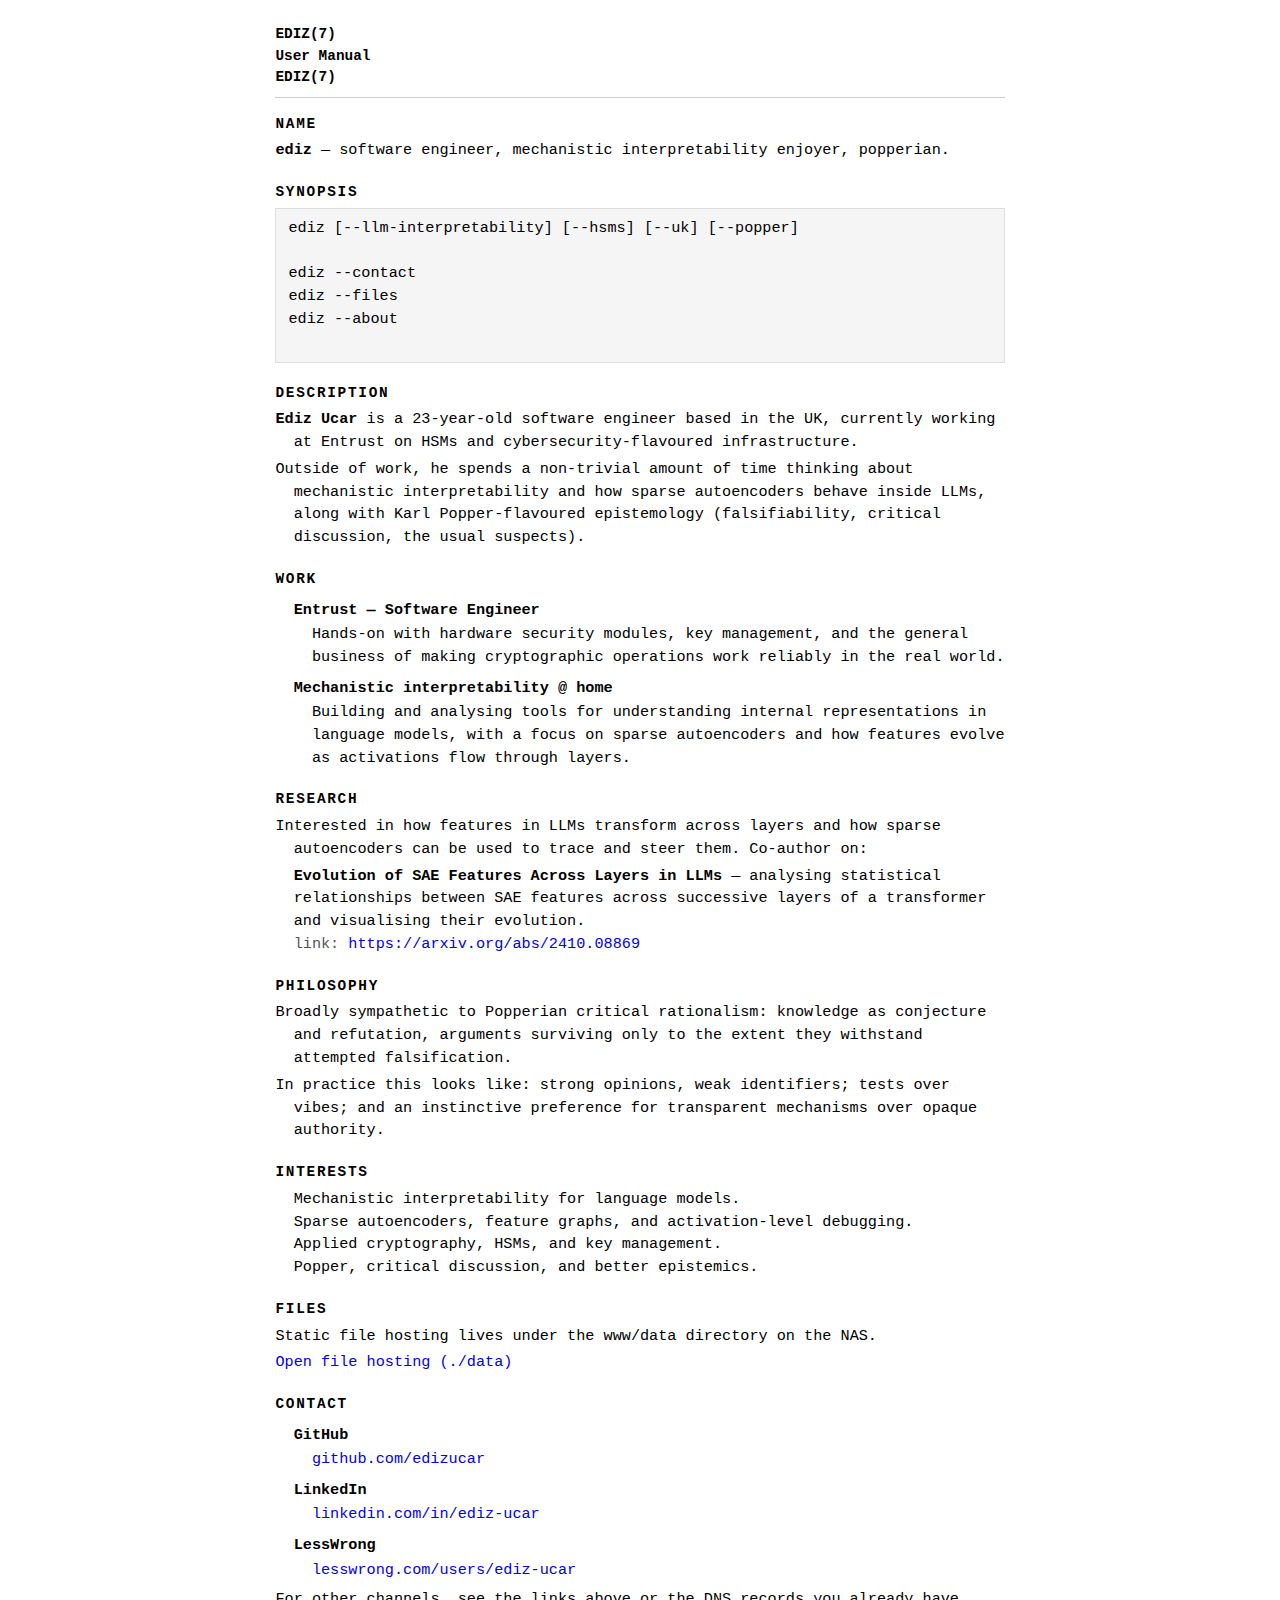
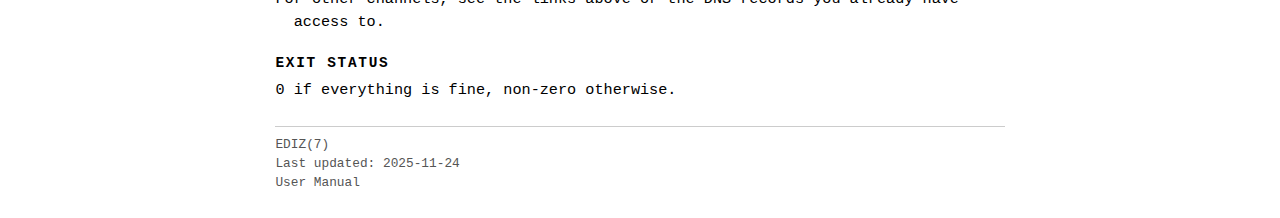
<file: index.html>
<!-- www/index.html -->
<!DOCTYPE html>
<html lang="en">
<head>
  <meta charset="UTF-8">
  <title>ediz(7) - personal homepage</title>
  <meta name="viewport" content="width=device-width, initial-scale=1">
  <link rel="stylesheet" href="style.css">
</head>
<body>
<main class="manpage">
  <header class="man-header">
    <div class="man-header-left">EDIZ(7)</div>
    <div class="man-header-center">User Manual</div>
    <div class="man-header-right">EDIZ(7)</div>
  </header>

  <hr class="man-rule" />

  <section class="man-section">
    <h2>NAME</h2>
    <p><span class="man-name">ediz</span> &mdash; software engineer, mechanistic interpretability enjoyer, popperian.</p>
  </section>

  <section class="man-section">
    <h2>SYNOPSIS</h2>
    <pre class="man-pre">
ediz [--llm-interpretability] [--hsms] [--uk] [--popper]

ediz --contact
ediz --files
ediz --about
    </pre>
  </section>

  <section class="man-section">
    <h2>DESCRIPTION</h2>
    <p>
      <span class="man-name">Ediz Ucar</span> is a 23-year-old software engineer based in the UK, currently working at
      Entrust on HSMs and cybersecurity-flavoured infrastructure.
    </p>
    <p>
      Outside of work, he spends a non-trivial amount of time thinking about mechanistic interpretability
      and how sparse autoencoders behave inside LLMs, along with Karl Popper-flavoured epistemology
      (falsifiability, critical discussion, the usual suspects).
    </p>
  </section>

  <section class="man-section">
    <h2>WORK</h2>
    <dl class="man-dl">
      <dt>Entrust &mdash; Software Engineer</dt>
      <dd>
        Hands-on with hardware security modules, key management, and the general business of making
        cryptographic operations work reliably in the real world.
      </dd>

      <dt>Mechanistic interpretability @ home</dt>
      <dd>
        Building and analysing tools for understanding internal representations in language models,
        with a focus on sparse autoencoders and how features evolve as activations flow through layers.
      </dd>
    </dl>
  </section>

  <section class="man-section">
    <h2>RESEARCH</h2>
    <p>
      Interested in how features in LLMs transform across layers and how sparse autoencoders can be used
      to trace and steer them. Co-author on:
    </p>
    <ul class="man-list">
      <li>
        <strong>Evolution of SAE Features Across Layers in LLMs</strong> &mdash; analysing statistical relationships
        between SAE features across successive layers of a transformer and visualising their evolution.
        <br>
        <span class="man-link-label">link:</span>
        <a href="https://arxiv.org/abs/2410.08869" target="_blank" rel="noopener">
          https://arxiv.org/abs/2410.08869
        </a>
      </li>
    </ul>
  </section>

  <section class="man-section">
    <h2>PHILOSOPHY</h2>
    <p>
      Broadly sympathetic to Popperian critical rationalism: knowledge as conjecture and refutation,
      arguments surviving only to the extent they withstand attempted falsification.
    </p>
    <p>
      In practice this looks like: strong opinions, weak identifiers; tests over vibes; and an
      instinctive preference for transparent mechanisms over opaque authority.
    </p>
  </section>

  <section class="man-section">
    <h2>INTERESTS</h2>
    <ul class="man-list">
      <li>Mechanistic interpretability for language models.</li>
      <li>Sparse autoencoders, feature graphs, and activation-level debugging.</li>
      <li>Applied cryptography, HSMs, and key management.</li>
      <li>Popper, critical discussion, and better epistemics.</li>
    </ul>
  </section>

  <section class="man-section">
    <h2>FILES</h2>
    <p>
      Static file hosting lives under the <code>www/data</code> directory on the NAS.
    </p>
    <p class="man-files-link">
      <a href="data/" class="man-button">Open file hosting (./data)</a>
    </p>
  </section>

  <section class="man-section">
    <h2>CONTACT</h2>
    <dl class="man-dl">
      <dt>GitHub</dt>
      <dd>
        <a href="https://github.com/edizucar" target="_blank" rel="noopener">github.com/edizucar</a>
      </dd>

      <dt>LinkedIn</dt>
      <dd>
        <a href="https://uk.linkedin.com/in/ediz-ucar" target="_blank" rel="noopener">
          linkedin.com/in/ediz-ucar
        </a>
      </dd>

      <dt>LessWrong</dt>
      <dd>
        <a href="https://www.lesswrong.com/users/ediz-ucar" target="_blank" rel="noopener">
          lesswrong.com/users/ediz-ucar
        </a>
      </dd>
    </dl>
    <p>
      For other channels, see the links above or the DNS records you already have access to.
    </p>
  </section>

  <section class="man-section">
    <h2>EXIT STATUS</h2>
    <p>
      <code>0</code> if everything is fine, non-zero otherwise.
    </p>
  </section>

  <footer class="man-footer">
    <div class="man-footer-left">EDIZ(7)</div>
    <div class="man-footer-center">Last updated: 2025-11-24</div>
    <div class="man-footer-right">User Manual</div>
  </footer>
</main>
</body>
</html>
</file>
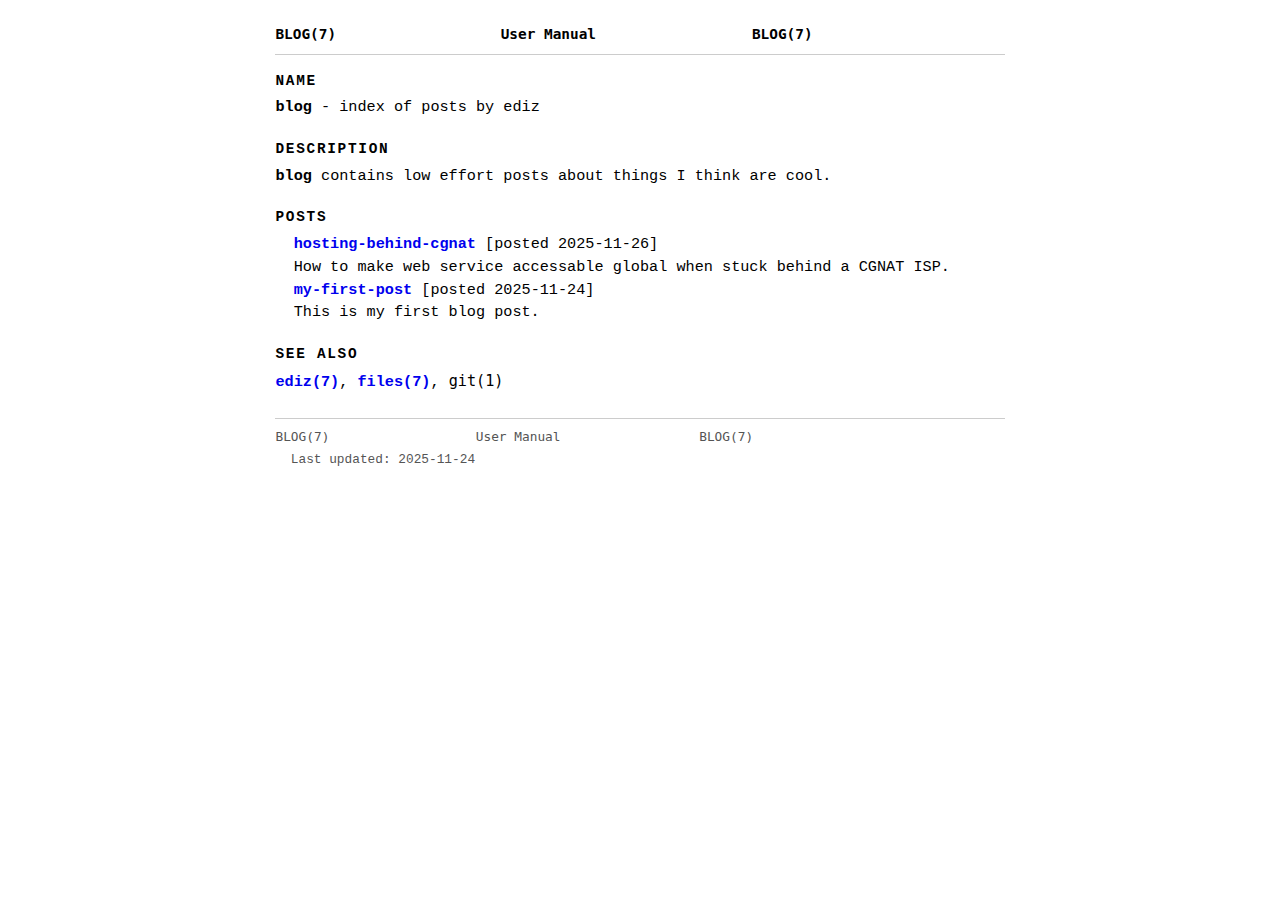
<file: blog/index.html>
<!DOCTYPE html>
<html lang="en">
<head>
  <meta charset="UTF-8">
  <title>blog(7) - posts by ediz</title>
  <meta name="viewport" content="width=device-width, initial-scale=1">
  <link rel="stylesheet" href="/style.css">
</head>
<body>
<main class="manpage">

  <pre class="man-header">BLOG(7)                   User Manual                  BLOG(7)</pre>
  <hr class="man-rule">

  <section class="man-section">
    <h2>NAME</h2>
    <p><span class="man-name">blog</span> - index of posts by ediz</p>
  </section>

  <section class="man-section">
    <h2>DESCRIPTION</h2>
    <p>
      <span class="man-name">blog</span> contains low effort posts about things I think are cool.
    </p>
  </section>

  <section class="man-section">
    <h2>POSTS</h2>
    <ul class="man-list">
      <li>
        <strong>
          <a href="/blog/hosting-behind-cgnat/" class="man-link">
            hosting-behind-cgnat
          </a>
        </strong>
        <span class="man-meta"> [posted 2025-11-26]</span><br>
        How to make web service accessable global when stuck behind a CGNAT ISP.
      </li>



      <li>
        <strong>
          <a href="/blog/my-first-post/" class="man-link">
            my-first-post
          </a>
        </strong>
        <span class="man-meta"> [posted 2025-11-24]</span><br>
        This is my first blog post.
      </li>
    </ul>
  </section>

  <section class="man-section">
    <h2>SEE ALSO</h2>
    <p>
      <a href="/" class="man-link">ediz(7)</a>, <a href="/files" class="man-link">files(7)</a>, <code>git(1)</code>
    </p>
  </section>

  <footer class="man-footer">
    <pre class="man-footer-line">BLOG(7)                   User Manual                  BLOG(7)</pre>
    <div class="man-footer-meta">Last updated: 2025-11-24</div>
  </footer>

</main>
</body>
</html>
</file>
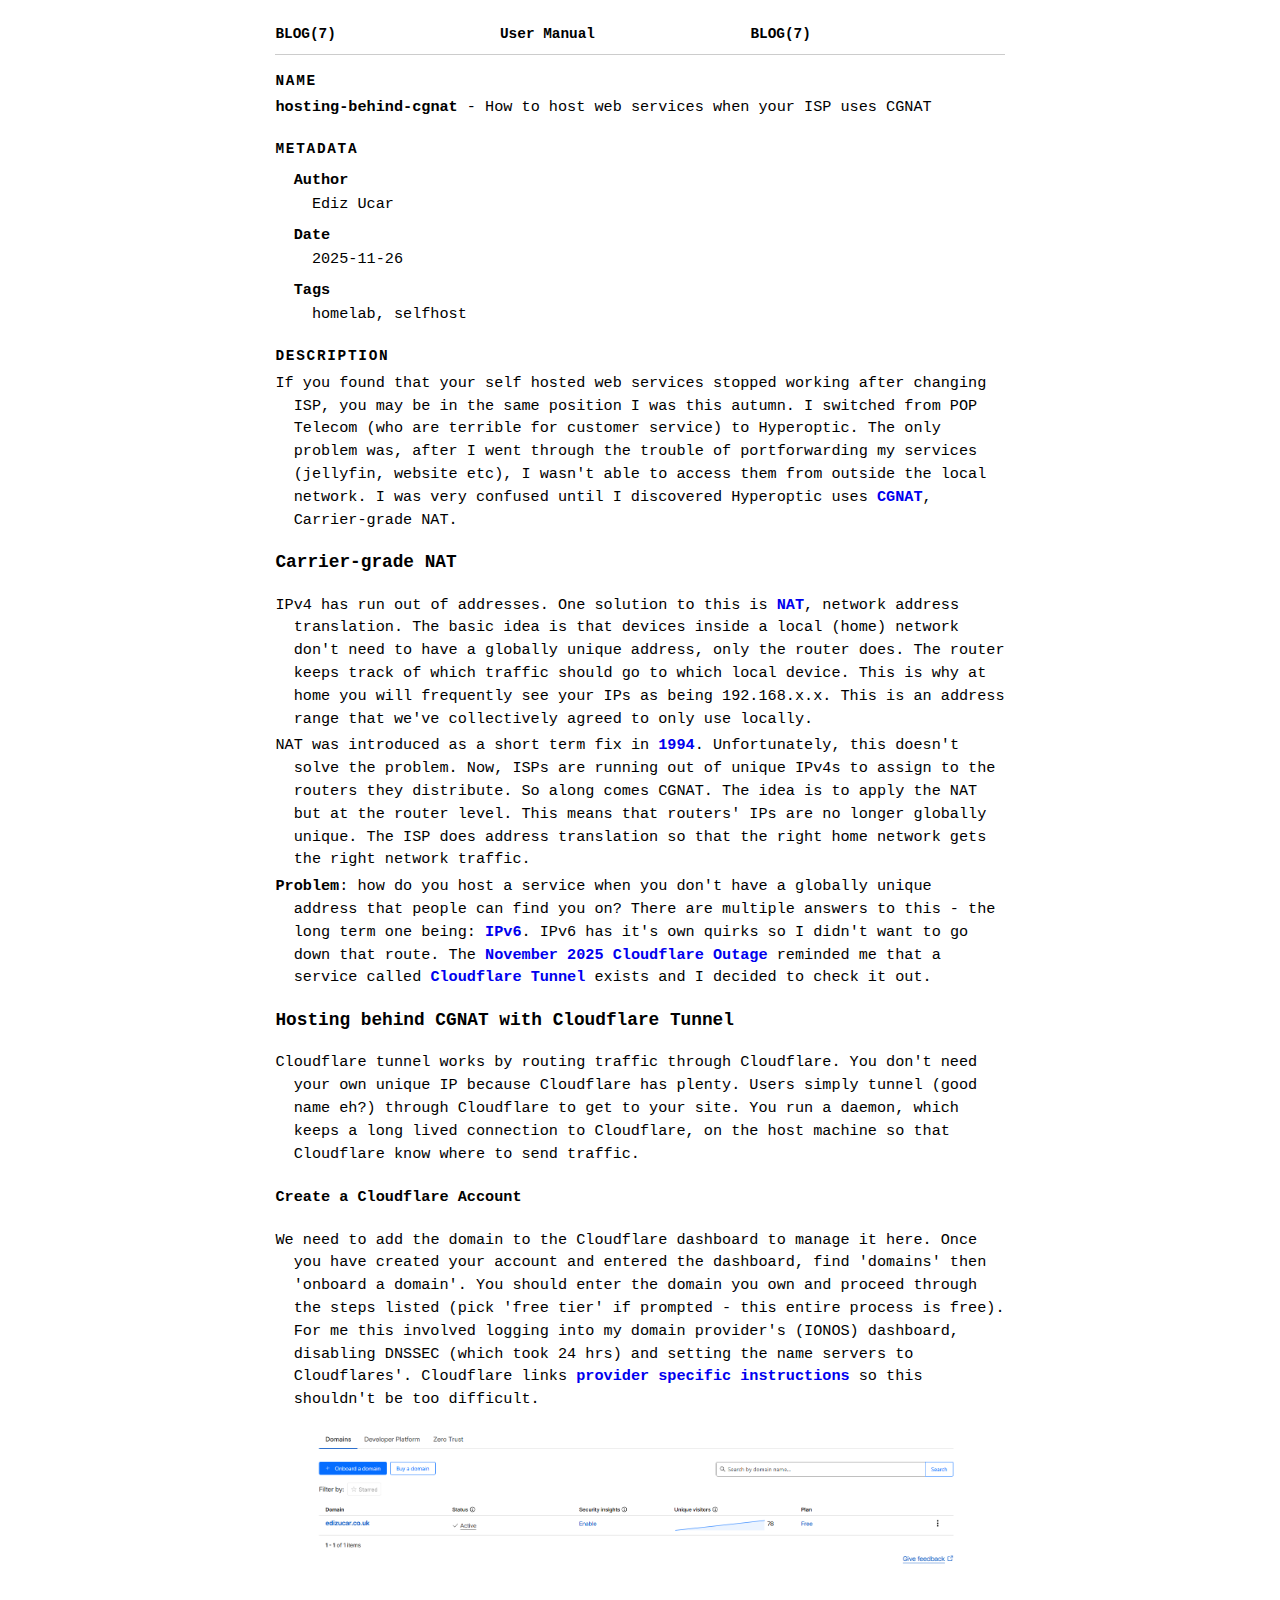
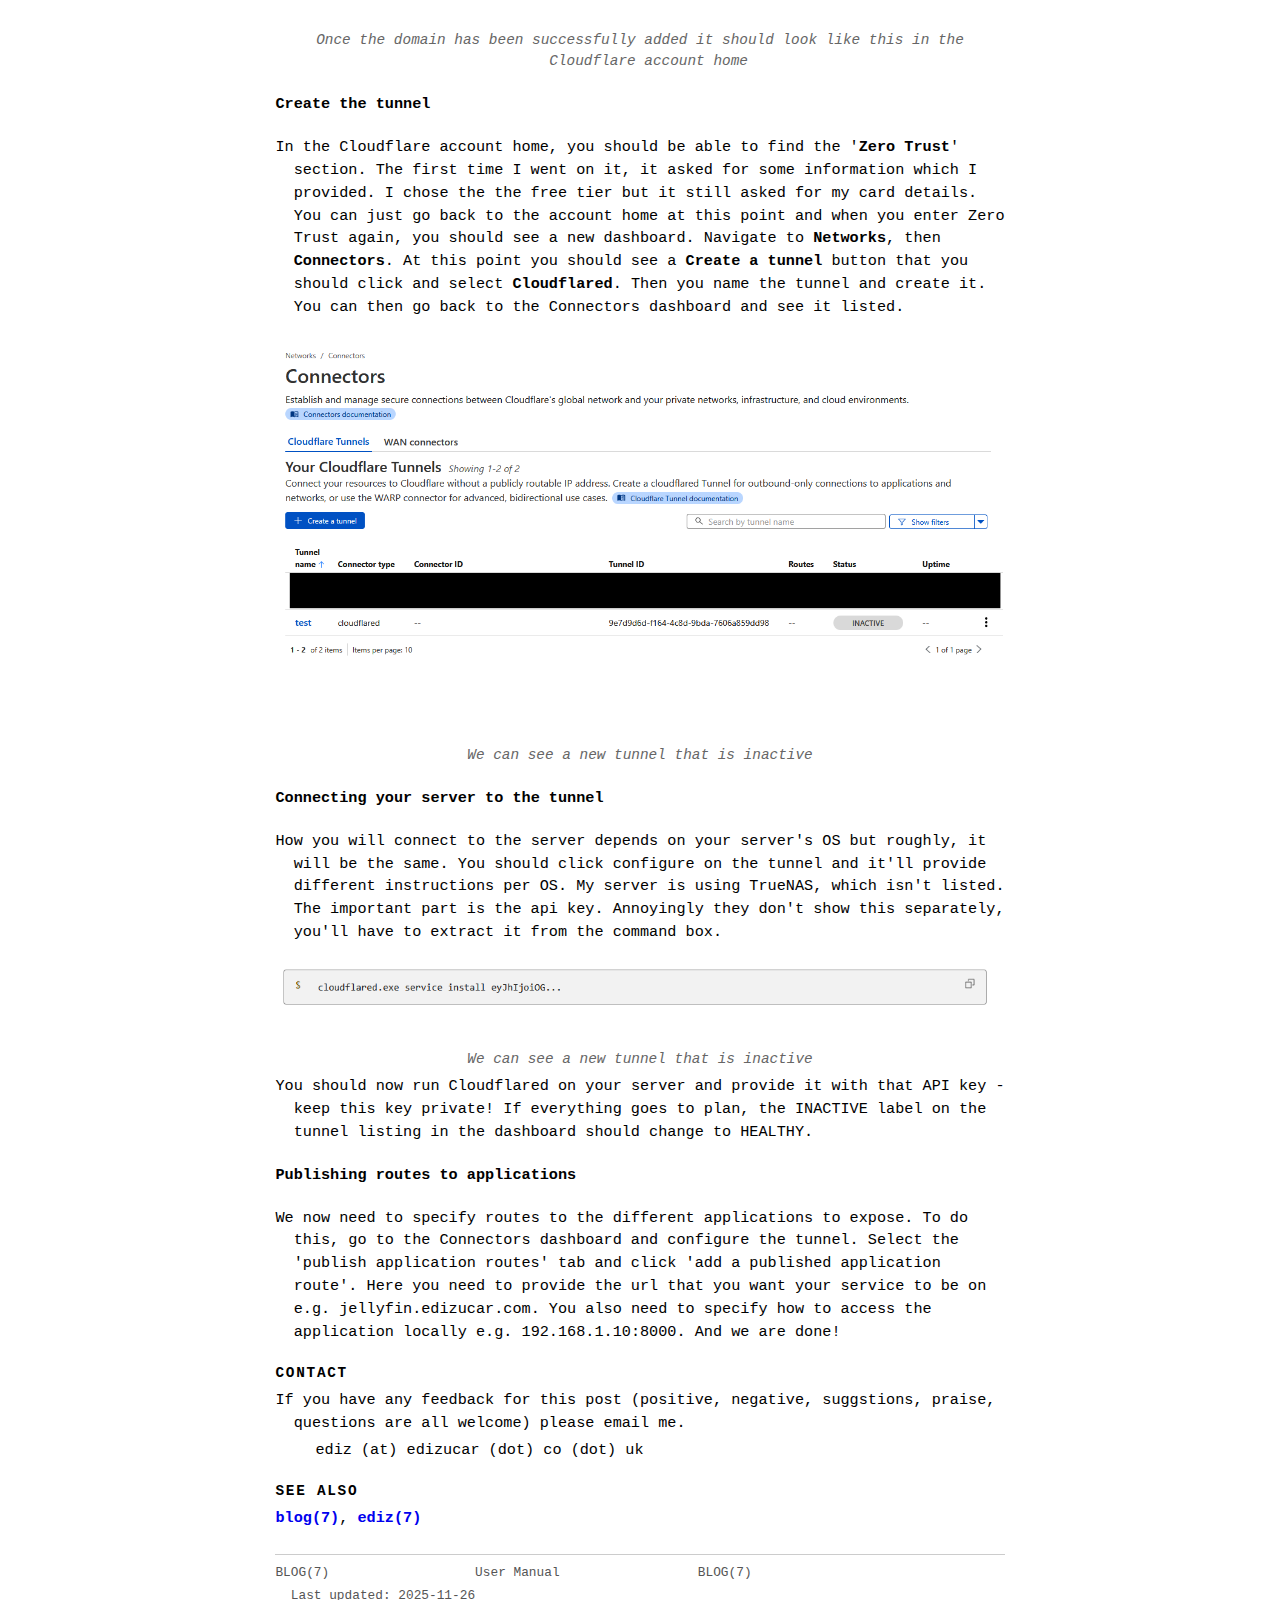
<file: blog/hosting-behind-cgnat/index.html>
<!DOCTYPE html>
<html lang="en">
<head>
  <meta charset="UTF-8">
  <title>blog(7) - Hosting behind CGNAT</title>
  <meta name="viewport" content="width=device-width, initial-scale=1">
  <link rel="stylesheet" href="/style.css">
</head>
<body>
<main class="manpage">

  <pre class="man-header">BLOG(7)                   User Manual                  BLOG(7)</pre>
  <hr class="man-rule">

  <section class="man-section">
    <h2>NAME</h2>
    <p>
      <span class="man-name">hosting-behind-cgnat</span> - How to host web services when your ISP uses CGNAT
    </p>
  </section>

  <section class="man-section">
    <h2>METADATA</h2>
    <dl class="man-dl">
      <dt>Author</dt>
      <dd>Ediz Ucar</dd>

      <dt>Date</dt>
      <dd>2025-11-26</dd>

      <dt>Tags</dt>
      <dd>homelab, selfhost</dd>
    </dl>
  </section>

  <section class="man-section">
    <h2>DESCRIPTION</h2>

    <p>
      If you found that your self hosted web services stopped working after changing ISP, you may be in the same position I was this autumn. 
      I switched from POP Telecom (who are terrible for customer service) to Hyperoptic. 
      The only problem was, after I went through the trouble of portforwarding my services (jellyfin, website etc), I wasn't able to access them from outside the local network.
      I was very confused until I discovered Hyperoptic uses <a href="https://en.wikipedia.org/wiki/Carrier-grade_NAT" class="man-link">CGNAT</a>, Carrier-grade NAT.
    </p>

    <h3>Carrier-grade NAT</h3>
    <p>
      IPv4 has run out of addresses. One solution to this is <a href="https://en.wikipedia.org/wiki/Network_address_translation" class="man-link">NAT</a>, network address translation. 
      The basic idea is that devices inside a local (home) network don't need to have a globally unique address, only the router does. The router keeps track of which traffic should go to which local device.
      This is why at home you will frequently see your IPs as being <code>192.168.x.x</code>. This is an address range that we've collectively agreed to only use locally.
    </p>

    <p>
      NAT was introduced as a short term fix in <a href="https://www.rfc-editor.org/rfc/rfc1631" class="man-link">1994</a>. Unfortunately, this doesn't solve the problem. 
      Now, ISPs are running out of unique IPv4s to assign to the routers they distribute. So along comes CGNAT. The idea is to apply the NAT but at the router level.
      This means that routers' IPs are no longer globally unique. The ISP does address translation so that the right home network gets the right network traffic.
    </p>

    <p>
      <b>Problem</b>: how do you host a service when you don't have a globally unique address that people can find you on? There are multiple answers to this - the long term one being: 
      <a href="https://en.wikipedia.org/wiki/IPv6" class="man-link">IPv6</a>. IPv6 has it's own quirks so I didn't want to go down that route. The 
      <a href="https://en.wikipedia.org/wiki/Cloudflare#November_2025_outag" class="man-link">November 2025 Cloudflare Outage</a> reminded me that a service called 
      <a href="https://developers.cloudflare.com/cloudflare-one/networks/connectors/cloudflare-tunnel/" class="man-link">Cloudflare Tunnel</a> exists and I decided to check it out.
    </p>

    <h3>Hosting behind CGNAT with Cloudflare Tunnel</h3>
    <p>
      Cloudflare tunnel works by routing traffic through Cloudflare. You don't need your own unique IP because Cloudflare has plenty. Users simply tunnel (good name eh?) through Cloudflare to get to your site.
      You run a daemon, which keeps a long lived connection to Cloudflare, on the host machine so that Cloudflare know where to send traffic.
    </p>

    <h4>Create a Cloudflare Account</h4>
    <p>
      We need to add the domain to the Cloudflare dashboard to manage it here. Once you have created your account and entered the dashboard, find 'domains' then 'onboard a domain'. 
      You should enter the domain you own and proceed through the steps listed (pick 'free tier' if prompted - this entire process is free). 
      For me this involved logging into my domain provider's (IONOS) dashboard, disabling DNSSEC (which took 24 hrs) and setting the name servers to Cloudflares'.
      Cloudflare links <a href="https://developers.cloudflare.com/dns/nameservers/update-nameservers" class="man-link">provider specific instructions</a> so this shouldn't be too difficult.
    </p>

    <img src="./cloudflare-account-home.png" alt="Cloudflare accout home showing domain successfully added" class="man-image"></img>
    <p class="man-caption">Once the domain has been successfully added it should look like this in the Cloudflare account home</p>
    
    <h4>Create the tunnel</h4>
    <p>
      In the Cloudflare account home, you should be able to find the '<b>Zero Trust</b>' section. The first time I went on it, it asked for some information which I provided. 
      I chose the the free tier but it still asked for my card details. 
      You can just go back to the account home at this point and when you enter Zero Trust again, you should see a new dashboard. Navigate to <b>Networks</b>, then <b>Connectors</b>.
      At this point you should see a <b>Create a tunnel</b> button that you should click and select <b>Cloudflared</b>. Then you name the tunnel and create it. You can then go back to the Connectors dashboard and see it listed.
    </p>
    <img src="./connectors.png" alt="Connectors dashboard with a new tunnel listed" class="man-image"></img>
    <p class="man-caption">We can see a new tunnel that is inactive</p>

    <h4>Connecting your server to the tunnel</h4>
    <p>
      How you will connect to the server depends on your server's OS but roughly, it will be the same. You should click configure on the tunnel and it'll provide different instructions per OS.
      My server is using TrueNAS, which isn't listed. The important part is the api key. Annoyingly they don't show this separately, you'll have to extract it from the command box.
    </p>
    <img src="./api.png" alt="api key to connect to tunnel" class="man-image"></img>
    <p class="man-caption">We can see a new tunnel that is inactive</p>
    <p>
      You should now run Cloudflared on your server and provide it with that API key - keep this key private! If everything goes to plan, the INACTIVE label on the tunnel listing in the dashboard should change to HEALTHY.
    </p>

    <h4>Publishing routes to applications</h4>
    <p>
      We now need to specify routes to the different applications to expose. To do this, go to the Connectors dashboard and configure the tunnel. 
      Select the 'publish application routes' tab and click 'add a published application route'. Here you need to provide the url that you want your service to be on e.g. <code>jellyfin.edizucar.com</code>.
      You also need to specify how to access the application locally e.g. <code>192.168.1.10:8000</code>. And we are done!
    </p>
  </section>

    <section class="man-section">
    <h2>CONTACT</h2>
    <p>
      If you have any feedback for this post (positive, negative, suggstions, praise, questions are all welcome) please email me.
      <dd>
        ediz (at) edizucar (dot) co (dot) uk
      </dd>
    </p>
  </section>


  <section class="man-section">
    <h2>SEE ALSO</h2>
    <p>
      <a href="/blog/" class="man-link">blog(7)</a>,
      <a href="/" class="man-link">ediz(7)</a>
    </p>
  </section>

  <footer class="man-footer">
    <pre class="man-footer-line">BLOG(7)                   User Manual                  BLOG(7)</pre>
    <div class="man-footer-meta">Last updated: 2025-11-26</div>
  </footer>

</main>
</body>
</html>
</file>
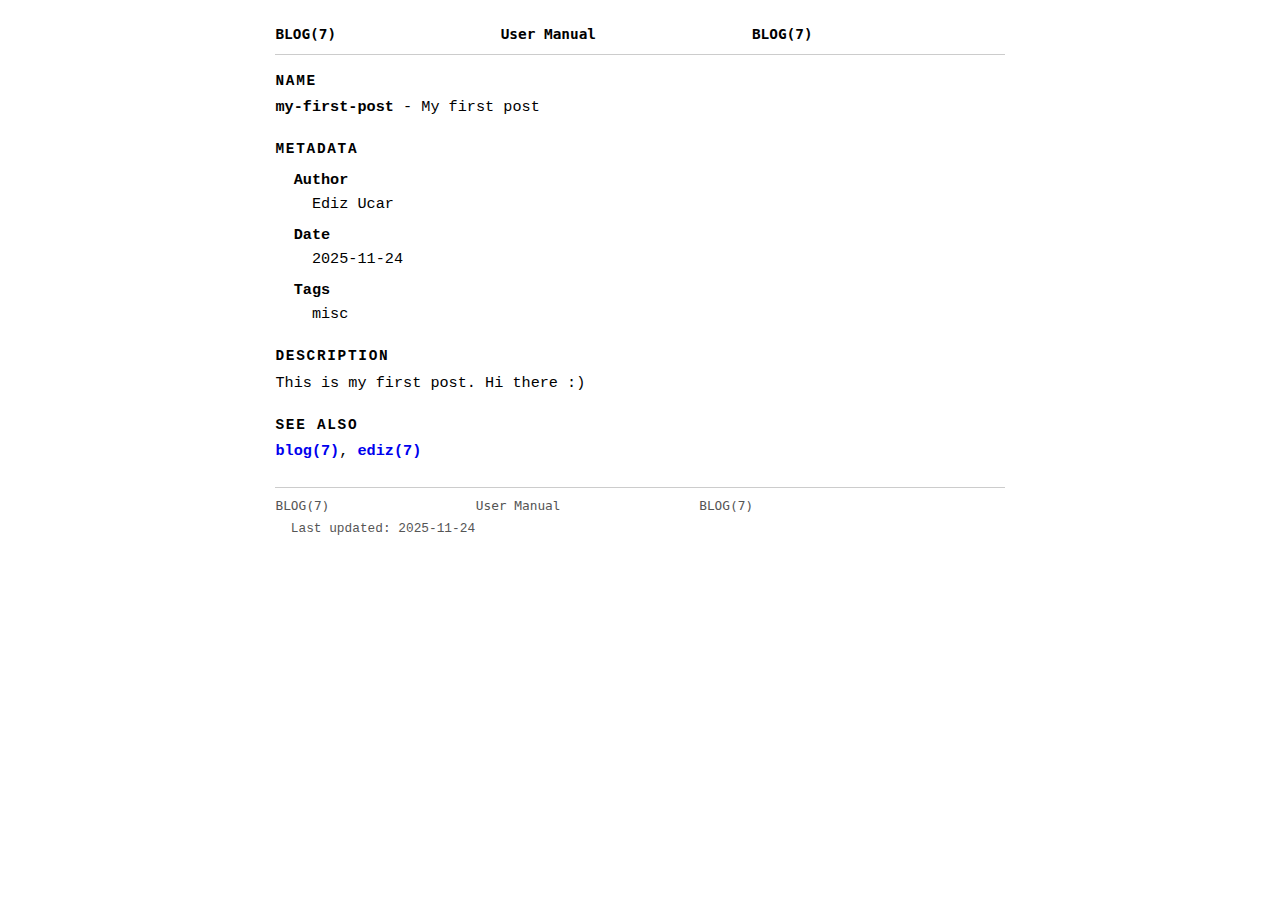
<file: blog/my-first-post/index.html>
<!DOCTYPE html>
<html lang="en">
<head>
  <meta charset="UTF-8">
  <title>blog(7) - My First Post</title>
  <meta name="viewport" content="width=device-width, initial-scale=1">
  <link rel="stylesheet" href="/style.css">
</head>
<body>
<main class="manpage">

  <pre class="man-header">BLOG(7)                   User Manual                  BLOG(7)</pre>
  <hr class="man-rule">

  <section class="man-section">
    <h2>NAME</h2>
    <p>
      <span class="man-name">my-first-post</span> - My first post
    </p>
  </section>

  <section class="man-section">
    <h2>METADATA</h2>
    <dl class="man-dl">
      <dt>Author</dt>
      <dd>Ediz Ucar</dd>

      <dt>Date</dt>
      <dd>2025-11-24</dd>

      <dt>Tags</dt>
      <dd>misc</dd>
    </dl>
  </section>

  <section class="man-section">
    <h2>DESCRIPTION</h2>

    <p>
      This is my first post. Hi there :)
    </p>
  </section>


  <section class="man-section">
    <h2>SEE ALSO</h2>
    <p>
      <a href="/blog/" class="man-link">blog(7)</a>,
      <a href="/" class="man-link">ediz(7)</a>
    </p>
  </section>

  <footer class="man-footer">
    <pre class="man-footer-line">BLOG(7)                   User Manual                  BLOG(7)</pre>
    <div class="man-footer-meta">Last updated: 2025-11-24</div>
  </footer>

</main>
</body>
</html>
</file>
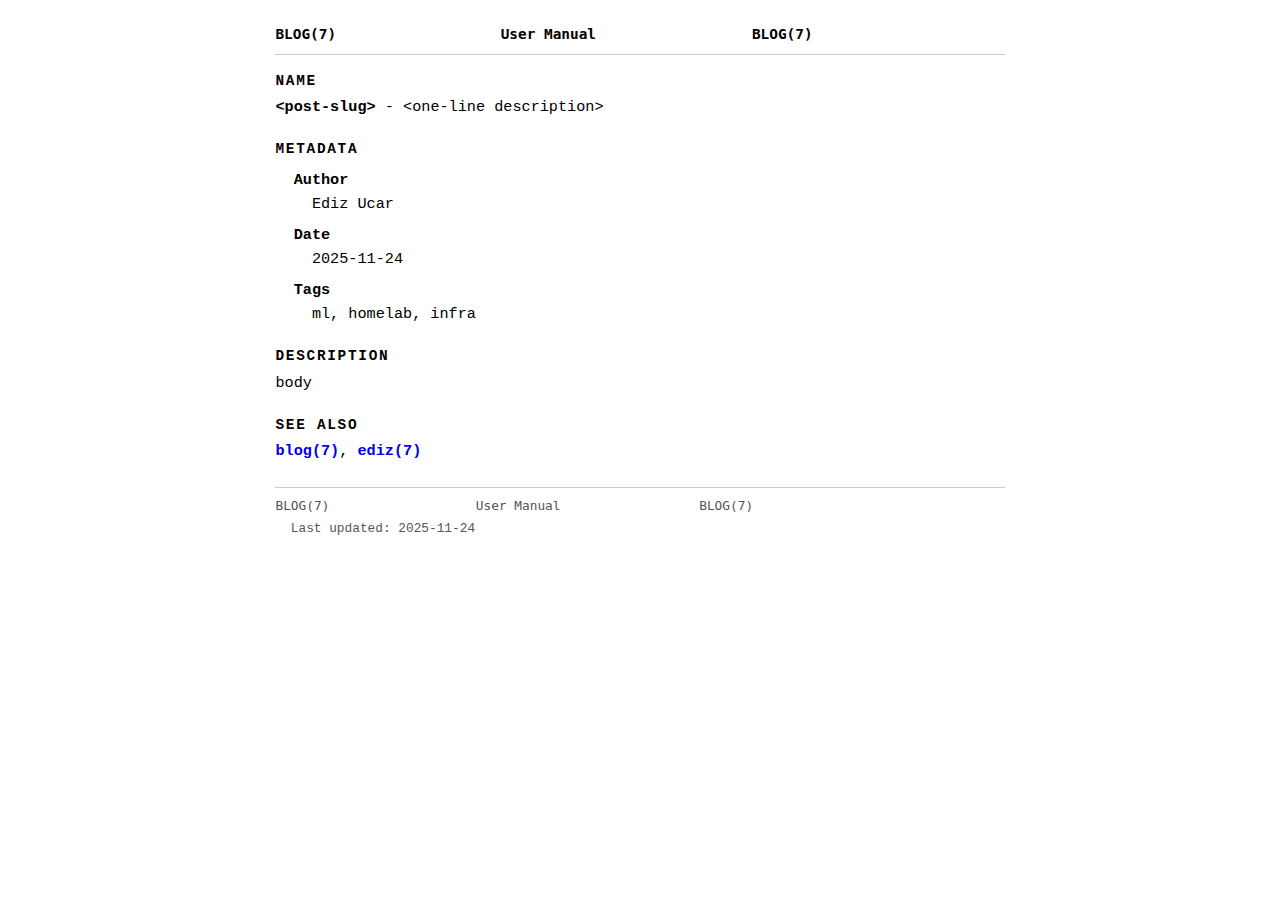
<file: blog/blog-template.html>
<!DOCTYPE html>
<html lang="en">
<head>
  <meta charset="UTF-8">
  <title>blog(7) - &lt;post-title&gt;</title>
  <meta name="viewport" content="width=device-width, initial-scale=1">
  <link rel="stylesheet" href="/style.css">
</head>
<body>
<main class="manpage">

  <pre class="man-header">BLOG(7)                   User Manual                  BLOG(7)</pre>
  <hr class="man-rule">

  <section class="man-section">
    <h2>NAME</h2>
    <p>
      <span class="man-name">&lt;post-slug&gt;</span> - &lt;one-line description&gt;
    </p>
  </section>

  <section class="man-section">
    <h2>METADATA</h2>
    <dl class="man-dl">
      <dt>Author</dt>
      <dd>Ediz Ucar</dd>

      <dt>Date</dt>
      <dd>2025-11-24</dd>

      <dt>Tags</dt>
      <dd>ml, homelab, infra</dd>
    </dl>
  </section>

  <section class="man-section">
    <h2>DESCRIPTION</h2>

    <p>
      body
    </p>


  </section>


  <section class="man-section">
    <h2>SEE ALSO</h2>
    <p>
      <a href="/blog/" class="man-link">blog(7)</a>,
      <a href="/" class="man-link">ediz(7)</a>
    </p>
  </section>

  <footer class="man-footer">
    <pre class="man-footer-line">BLOG(7)                   User Manual                  BLOG(7)</pre>
    <div class="man-footer-meta">Last updated: 2025-11-24</div>
  </footer>

</main>
</body>
</html>
</file>
<file: style.css>
*,
*::before,
*::after {
  box-sizing: border-box;
}

html,
body {
  margin: 0;
  padding: 0;
  background: #ffffff;
  color: #000000;
  font-family: ui-monospace, SFMono-Regular, Menlo, Monaco, Consolas, "Liberation Mono", "Courier New", monospace;
}

body {
  padding: 1.5rem 0.75rem;
}

.manpage {
  max-width: 80ch;
  margin: 0 auto;
  line-height: 1.5;
  font-size: 0.95rem;
}

/* Header / title line */

.man-header {
  margin: 0;
  font-weight: 700;
  font-size: 0.9rem;
}

.man-rule {
  border: none;
  border-top: 1px solid #cccccc;
  margin: 0.5rem 0 1rem 0;
}

/* Sections */

.man-section {
  margin-bottom: 1.25rem;
}

.man-section h2 {
  margin: 0 0 0.25rem 0;
  font-size: 0.9rem;
  letter-spacing: 0.12em;
  text-transform: uppercase;
}

.man-section p {
  margin: 0.25rem 0;
  text-indent: -2ch;
  padding-left: 2ch;
}

/* NAME label */

.man-name {
  font-weight: 700;
}

/* Preformatted blocks */

.man-pre {
  margin: 0.25rem 0;
  padding: 0.5rem 0.75rem;
  background: #f5f5f5;
  border: 1px solid #dddddd;
  overflow-x: auto;
}

/* Definition lists */

.man-dl {
  margin: 0.25rem 0;
  padding-left: 2ch;
}

.man-dl dt {
  font-weight: 700;
  margin-top: 0.5rem;
}

.man-dl dd {
  margin: 0.1rem 0 0.4rem 2ch;
}

/* Lists */

.man-list {
  list-style: none;
  padding-left: 2ch;
  margin: 0.25rem 0;
}

.man-list li::before {
  content: "       ";
  /* keep alignment simple; bullets are not typical in man pages */
}

/* Links */

a {
  color: #0000ee;
  text-decoration: none;
}

a:hover,
a:focus-visible {
  text-decoration: underline;
}

.man-link-label {
  color: #555555;
}

.man-files-link {
  margin-top: 0.25rem;
  padding-left: 2ch;
}

.man-link {
  font-weight: 700;
}

/* Footer */

.man-footer {
  margin-top: 1.5rem;
  padding-top: 0.5rem;
  border-top: 1px solid #cccccc;
  font-size: 0.8rem;
  color: #555555;
}

.man-footer-line {
  margin: 0 0 0.25rem 0;
}

.man-footer-meta {
  margin: 0;
  padding-left: 2ch;
}

/* Responsive */

@media (max-width: 600px) {
  body {
    padding: 1rem 0.5rem;
  }
}


.man-image {
  max-width: 900px;
  width: 100%;
  height: auto;
  display: block;
  margin: 1em auto;
}

.man-caption {
  text-align: center;
  color: #666;         /* grey */
  font-size: 0.9rem;
  margin-top: 0.5em;   /* space from the image */
  font-style: italic;
}
</file>
